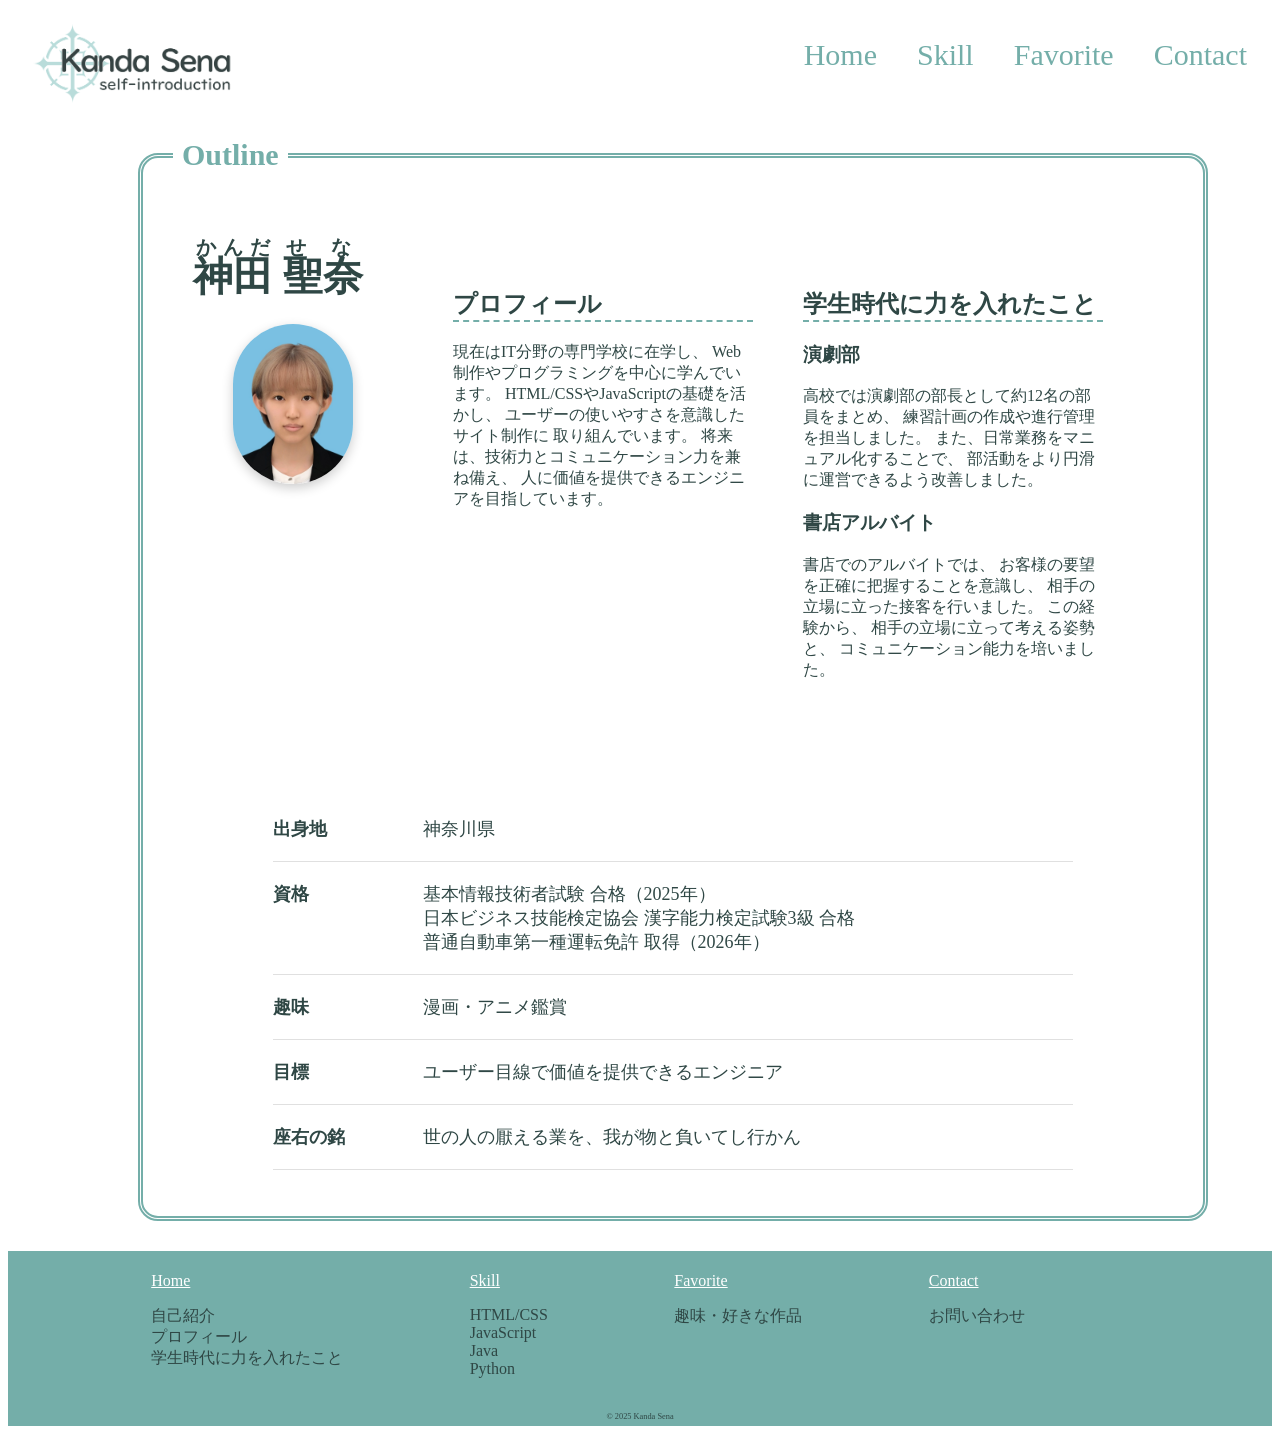
<file: index.html>
<!DOCTYPE html>
<html lang="ja">

<head>

    <meta charset="UTF-8">
    <meta name="viewport" content="width=device-width, initial-scale=1.0">

    <title>神田 聖奈 | Portfolio</title>

    <link rel="icon" type="image/png" href="assets/images/fav_logo.png">

    <link rel="stylesheet" href="assets/css/base.css">
    <link rel="stylesheet" href="assets/css/index.css">

</head>

<body>

    <!-- Header -->
    <div id="header"></div>

    <!-- Main -->
    <main>

        <div class="box">

            <span class="box-title">Outline</span>

            <div id="pagebody">

                <!-- Profile Header -->
                <section id="name_pic">

                    <h1>
                        <ruby>
                            神田 <rp>(</rp><rt>かんだ</rt><rp>)</rp> 聖奈 <rp>(</rp><rt>せな</rt><rp>)</rp>
                        </ruby>
                    </h1>

                    <figure class="pic"><img src="assets/images/profile.jpg" alt="神田聖奈のプロフィール写真" loading="lazy"></figure>


                </section>

                <!-- Profile -->
                <section id="profile">

                    <h2>プロフィール</h2>

                    <p>
                        現在はIT分野の専門学校に在学し、
                        Web制作やプログラミングを中心に学んでいます。

                        HTML/CSSやJavaScriptの基礎を活かし、
                        ユーザーの使いやすさを意識したサイト制作に
                        取り組んでいます。

                        将来は、技術力とコミュニケーション力を兼ね備え、
                        人に価値を提供できるエンジニアを目指しています。
                    </p>

                </section>

                <!-- Student Activities -->
                <section id="student-life">

                    <h2>学生時代に力を入れたこと</h2>

                    <h3>演劇部</h3>

                    <p>
                        高校では演劇部の部長として約12名の部員をまとめ、
                        練習計画の作成や進行管理を担当しました。

                        また、日常業務をマニュアル化することで、
                        部活動をより円滑に運営できるよう改善しました。
                    </p>

                    <h3>書店アルバイト</h3>

                    <p>
                        書店でのアルバイトでは、
                        お客様の要望を正確に把握することを意識し、
                        相手の立場に立った接客を行いました。

                        この経験から、
                        相手の立場に立って考える姿勢と、
                        コミュニケーション能力を培いました。
                    </p>

                </section>

            </div>

            <!-- Details -->
            <section class="profile-detail">

                <ul class="profile-list">

                    <li>
                        <span class="label">出身地</span>
                        <span class="value">神奈川県</span>
                    </li>

                    <li>
                        <span class="label">資格</span>
                        <span class="value">
                            基本情報技術者試験 合格（2025年）
                            <br>
                            日本ビジネス技能検定協会 漢字能力検定試験3級 合格
                            <br>
                            普通自動車第一種運転免許 取得（2026年）
                        </span>
                    </li>

                    <li>
                        <span class="label">趣味</span>
                        <span class="value">
                            漫画・アニメ鑑賞
                        </span>
                    </li>

                    <li>
                        <span class="label">目標</span>
                        <span class="value">
                            ユーザー目線で価値を提供できるエンジニア
                        </span>
                    </li>

                    <li>
                        <span class="label">座右の銘</span>
                        <span class="value">
                            世の人の厭える業を、我が物と負いてし行かん
                        </span>
                    </li>

                </ul>

            </section>

        </div>

    </main>

    <!-- Footer -->
    <div id="footer"></div>


    <!-- JavaScript -->
    <script src="assets/js/common.js"></script>
    <script src="assets/js/include.js"></script>

</body>

</html>
</file>
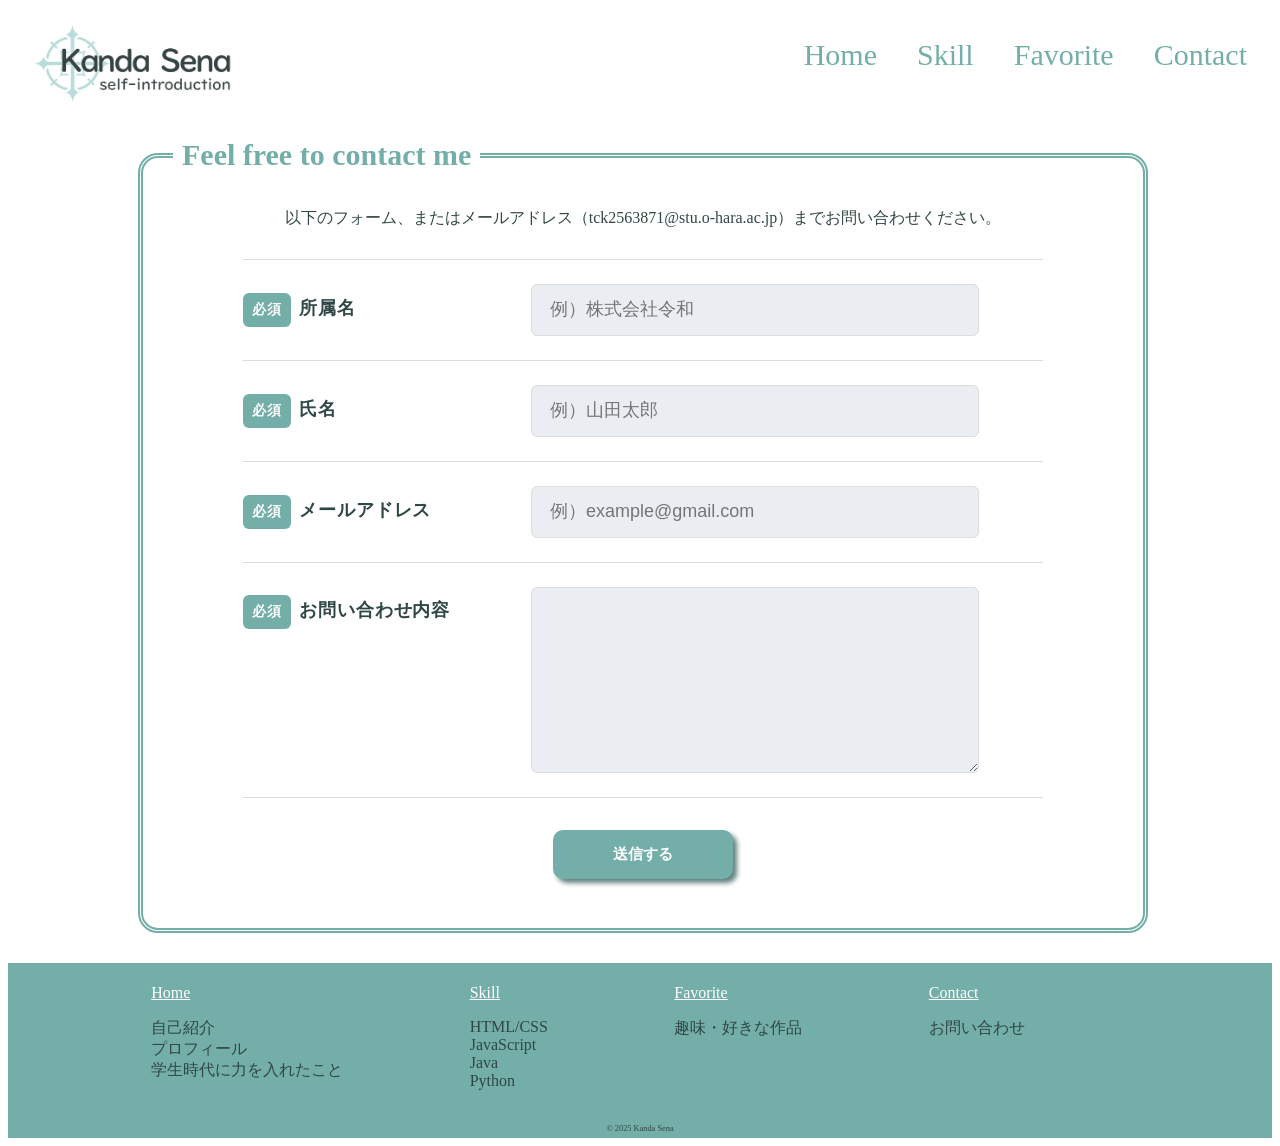
<file: pages/contact.html>
<!DOCTYPE html>
<html>
    <head>
        <meta charset = "UTF-8">
        <title>神田 聖奈 | Contact</title>
        <link rel="icon" href="../assets/images/fav_logo.png" id="favicon">
        <link rel="stylesheet" href="../assets/css/base.css">
        <link rel="stylesheet" href="../assets/css/contact.css">
    </head>

    <body>
        <!-- ヘッダー -->
        <div id="header"></div>


        <!-- メイン -->
            <div class="box">
                <span class="box-title">Feel free to contact me</span>
                <p id="info">以下のフォーム、またはメールアドレス（tck2563871@stu.o-hara.ac.jp）までお問い合わせください。</p>

                <form
                    id="contact-form"
                    class="Form"
                    action="https://formspree.io/f/xdarqaay"
                    method="POST">

                    <!-- スパム対策（ハニーポット） -->
                    <input
                        type="text"
                        name="_gotcha"
                        style="display:none">

                    <div class="Form-Item">
                        <p class="Form-Item-Label">
                            <span class="Form-Item-Label-Required">必須</span>所属名
                        </p>

                        <input
                            type="text"
                            name="company"
                            class="Form-Item-Input"
                            placeholder="例）株式会社令和"
                            required>
                    </div>

                    <div class="Form-Item">
                        <p class="Form-Item-Label">
                            <span class="Form-Item-Label-Required">必須</span>氏名
                        </p>

                        <input
                            type="text"
                            name="name"
                            class="Form-Item-Input"
                            placeholder="例）山田太郎"
                            required>
                    </div>

                    <div class="Form-Item">
                        <p class="Form-Item-Label">
                            <span class="Form-Item-Label-Required">必須</span>メールアドレス
                        </p>

                        <input
                            type="email"
                            name="email"
                            class="Form-Item-Input"
                            placeholder="例）example@gmail.com"
                            required>
                    </div>

                    <div class="Form-Item">
                        <p class="Form-Item-Label isMsg">
                            <span class="Form-Item-Label-Required">必須</span>お問い合わせ内容
                        </p>

                        <textarea
                            name="message"
                            class="Form-Item-Textarea"
                            required></textarea>
                    </div>

                    <button
                        type="submit"
                        class="Form-Btn">
                        送信する
                    </button>

                </form>
            </div>
        <!-- メイン -->

        <!-- Footer -->
        <div id="footer"></div>

        <!-- JavaScript -->
        <script src="../assets/js/include.js"></script>
        <script src="../assets/js/common.js"></script>

    </body>
</html>
</file>
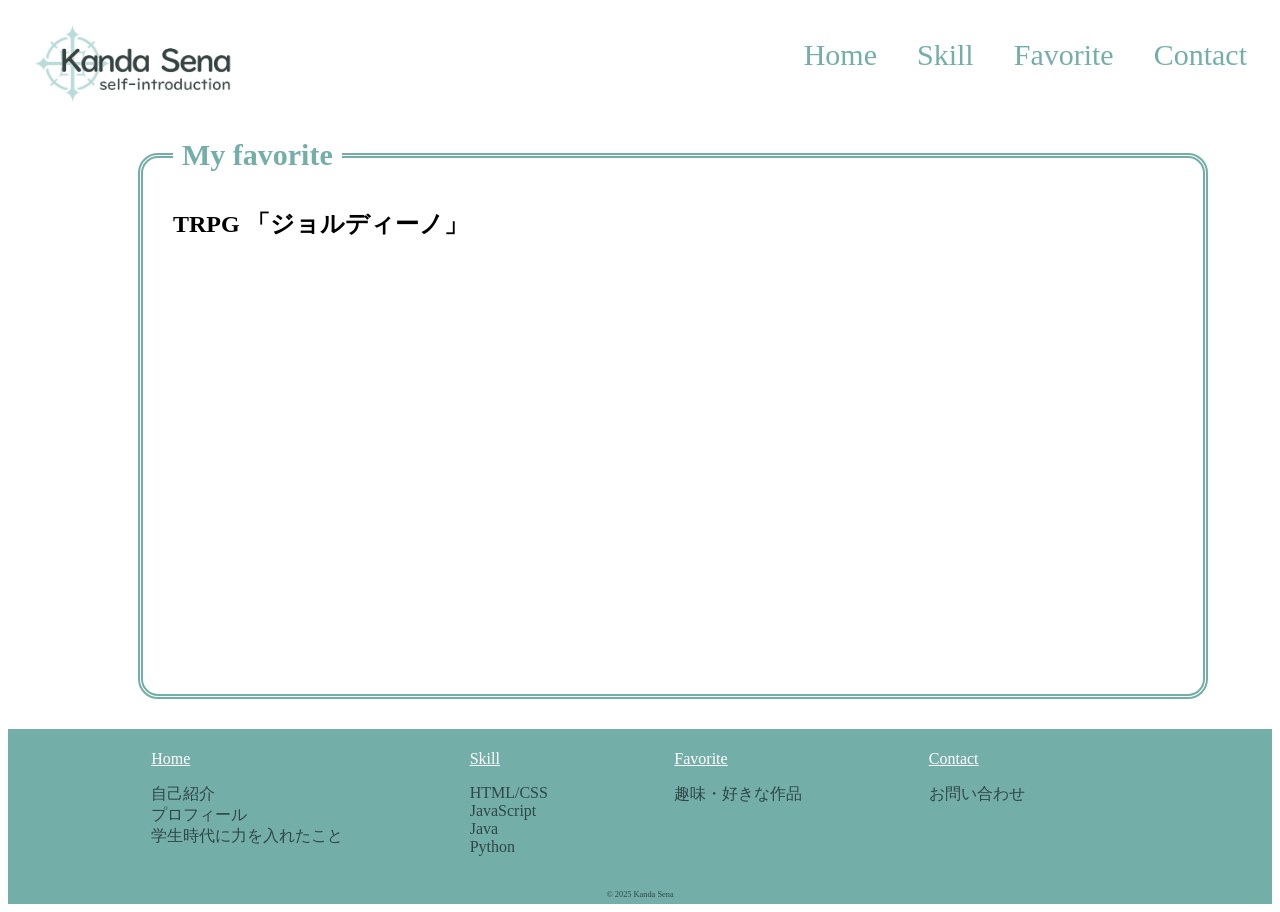
<file: pages/favorite.html>
<!DOCTYPE html>
<html>
    <head>
        <meta charset = "UTF-8">
        <title>神田 聖奈 | Favorite</title>
        <link rel="icon" href="../assets/images/fav_logo.png" id="favicon">
        <link rel="stylesheet" href="../assets/css/base.css">
        <link rel="stylesheet" href="../assets/css/favorite.css">
    </head>

    <body>
        <!-- ヘッダー -->
        <div id="header"></div>

        <!-- メイン -->
         <div class="box">
            <span class="box-title">My favorite</span>

            <h2>TRPG 「ジョルディーノ」</h2>
            <iframe src="https://www.google.com/maps/embed?pb=!1m18!1m12!1m3!1d207374.7759696122!2d139.12746298671874!3d35.69593580000001!2m3!1f0!2f0!3f0!3m2!1i1024!2i768!4f13.1!3m3!1m2!1s0x6018e16b56bb1fd9%3A0x69fca3f50e331589!2z44K444On44Or44OH44Kj44O844OO!5e0!3m2!1sja!2sjp!4v1747556357311!5m2!1sja!2sjp" width="auto" height="400" style="border:0;" allowfullscreen="" loading="lazy" referrerpolicy="no-referrer-when-downgrade"></iframe>
         </div>
        <!-- メイン -->

        <!-- Footer -->
        <div id="footer"></div>

        <!-- JavaScript -->
        <script src="../assets/js/include.js"></script>
        <script src="../assets/js/common.js"></script>

    </body>
</html>
</file>
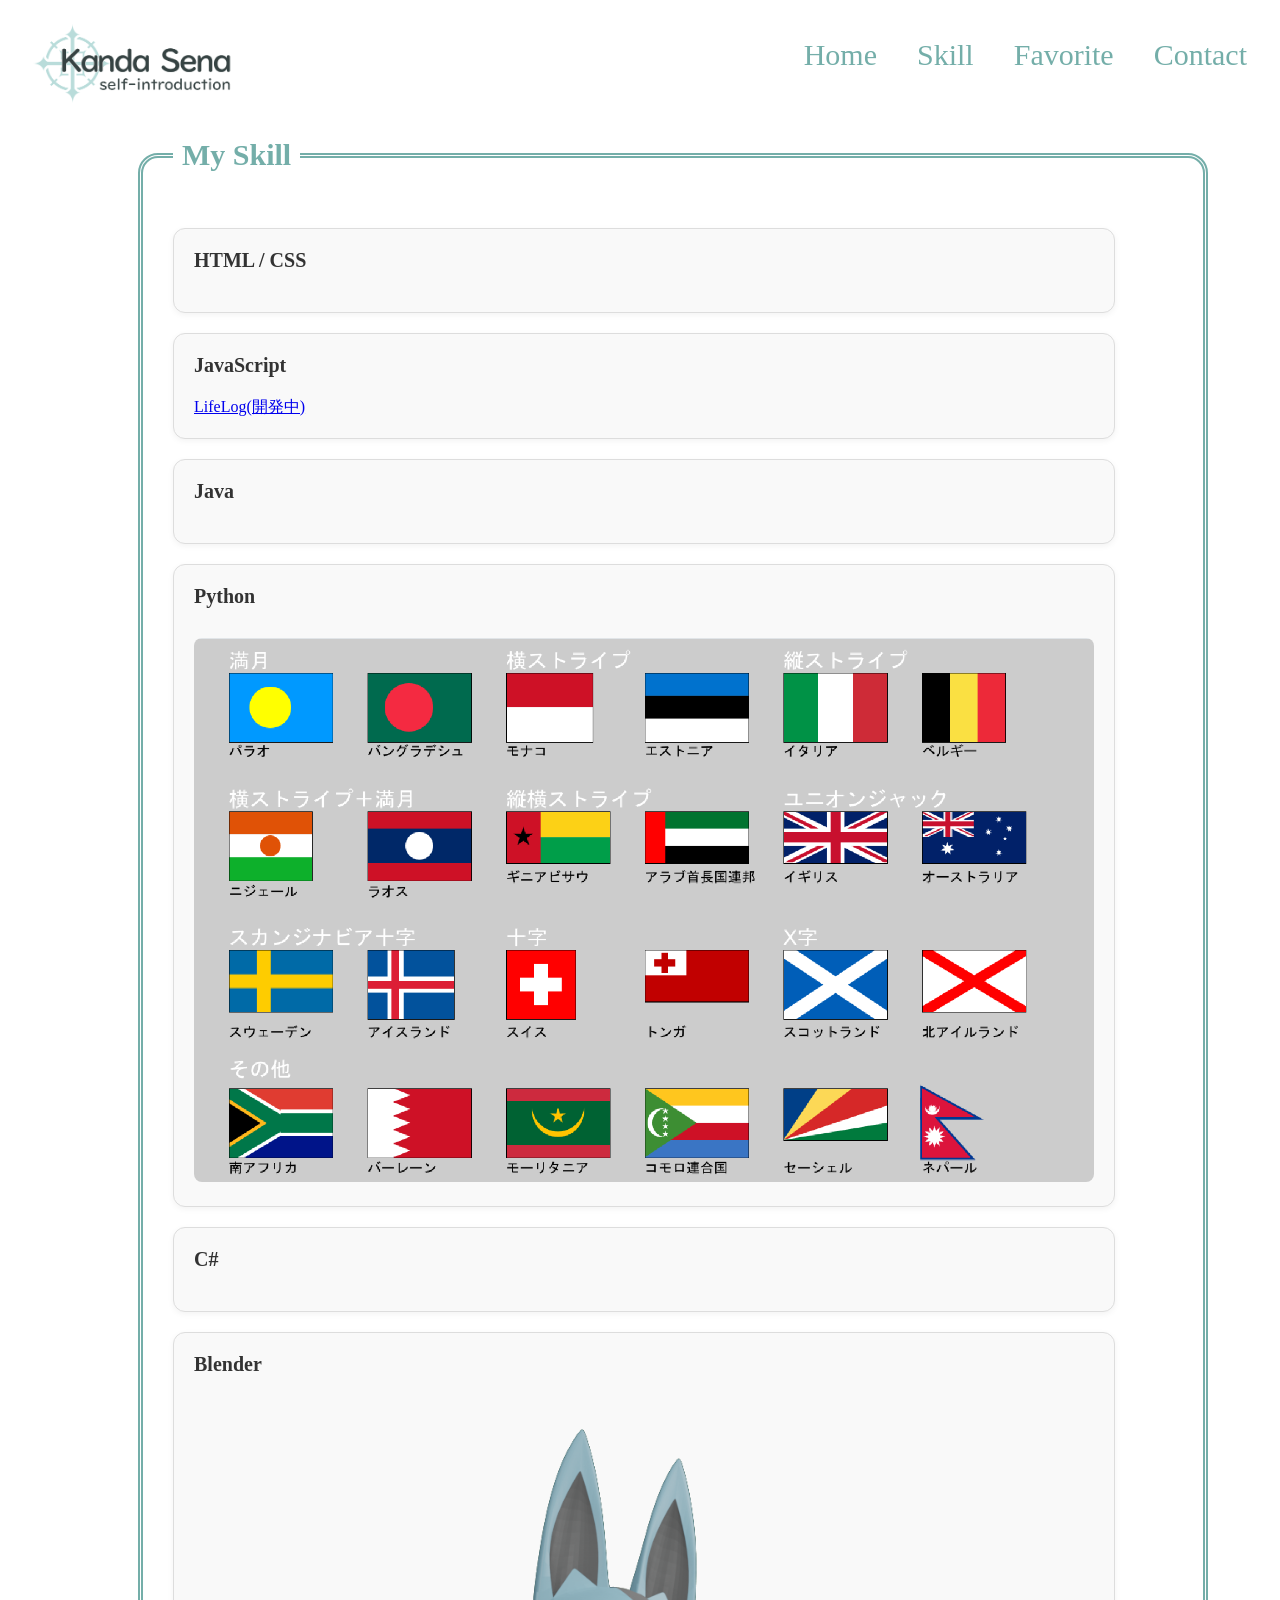
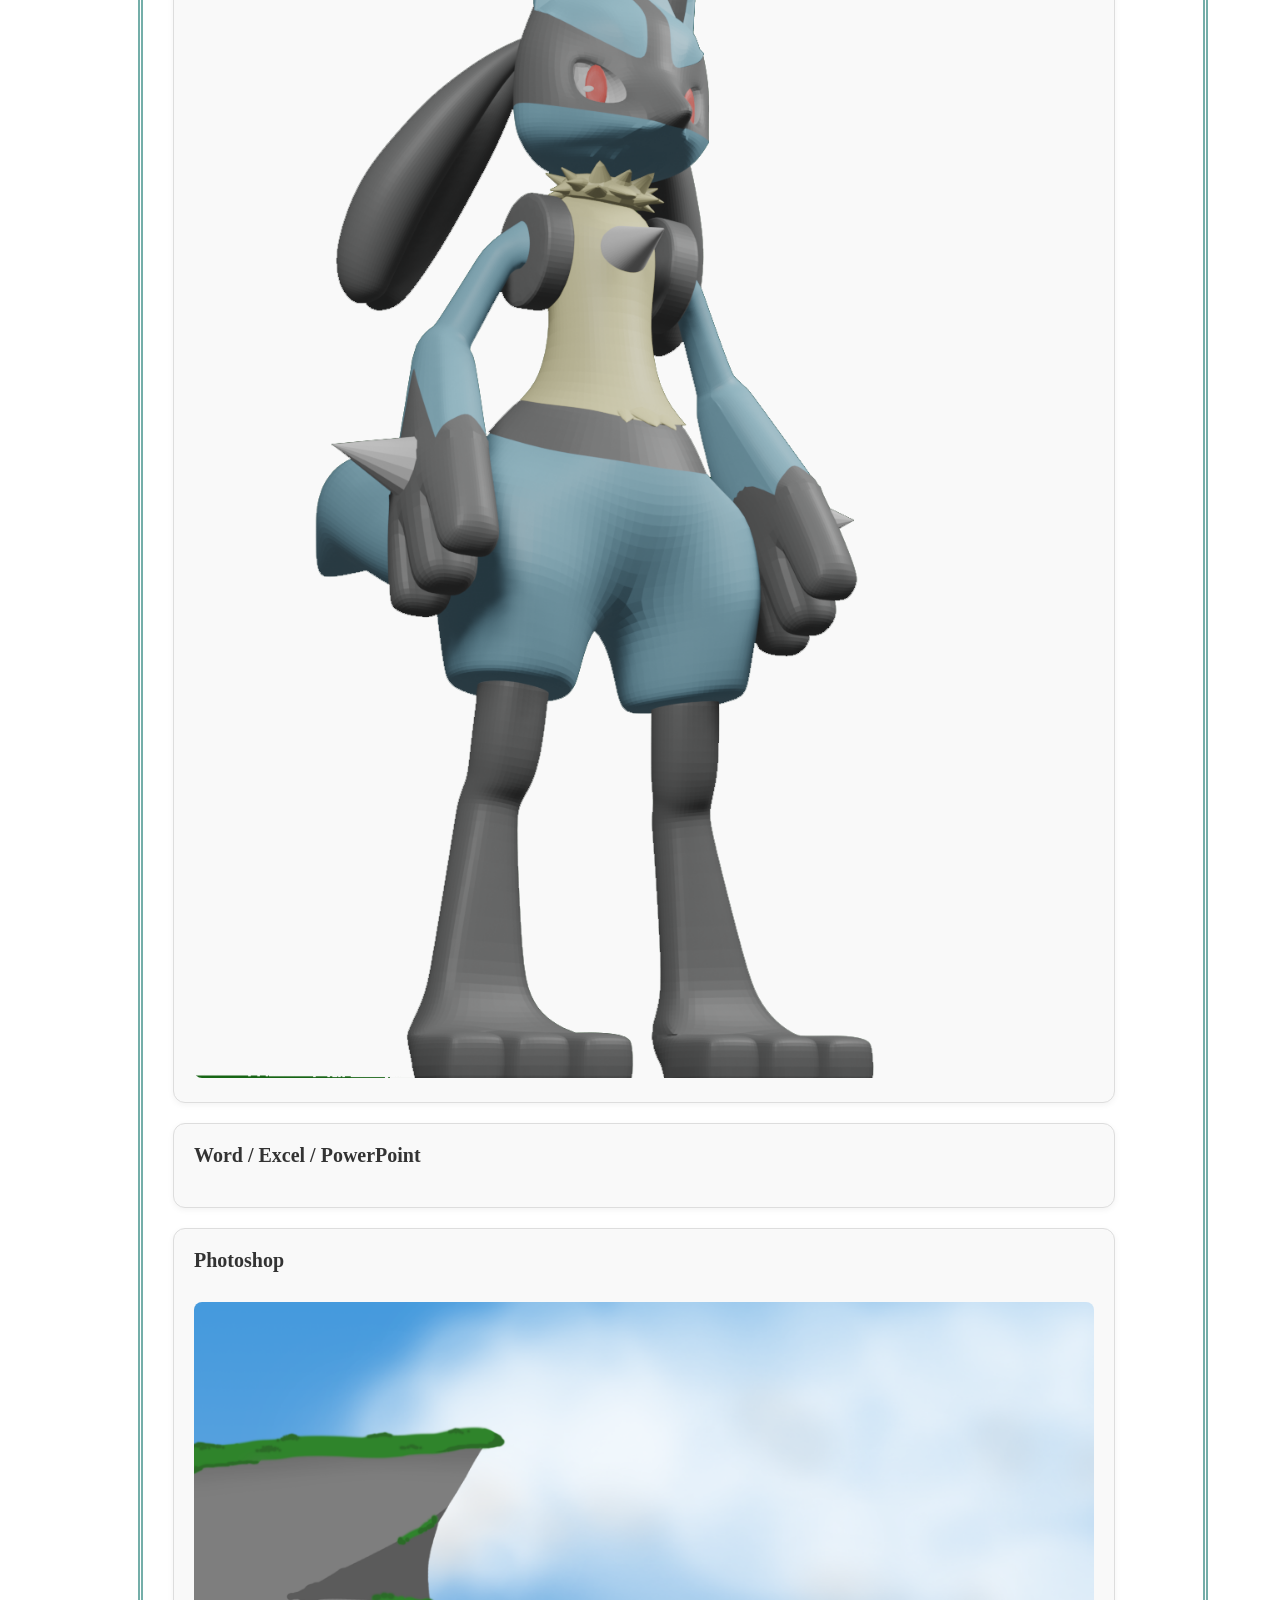
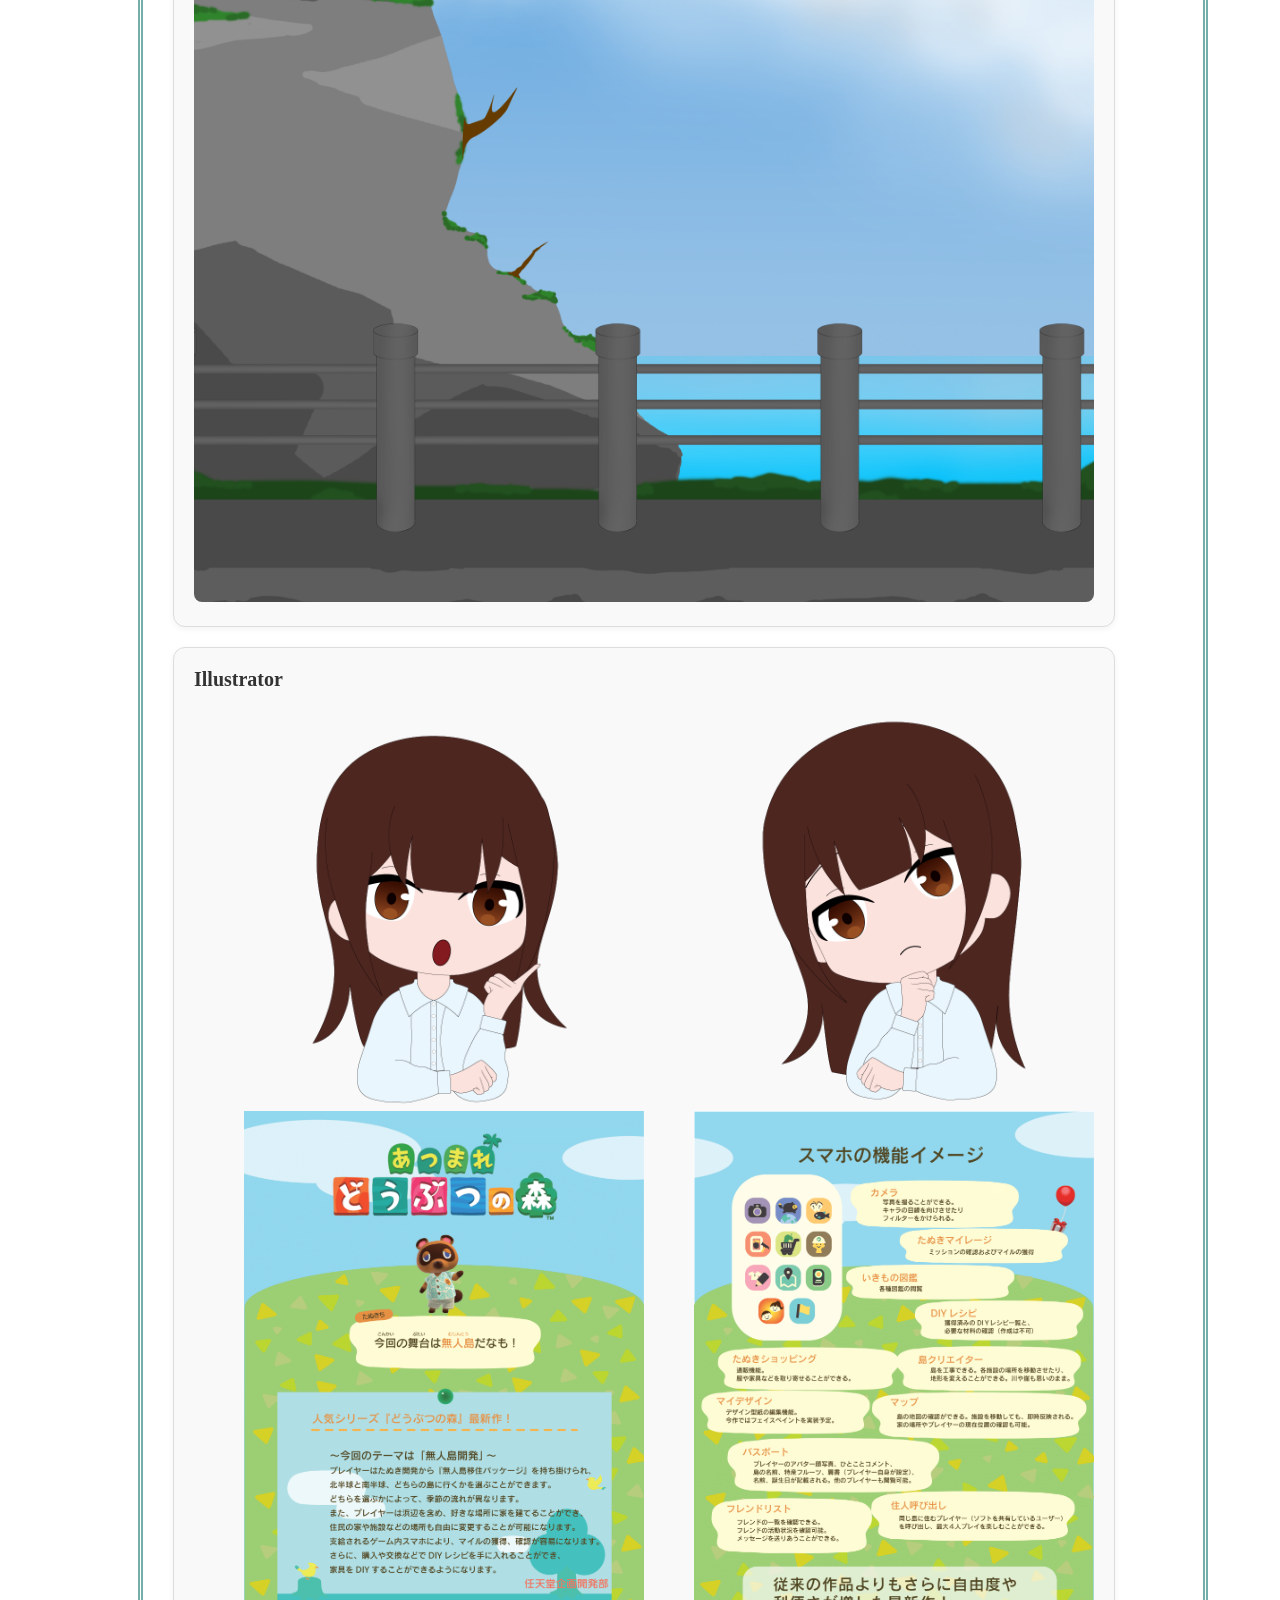
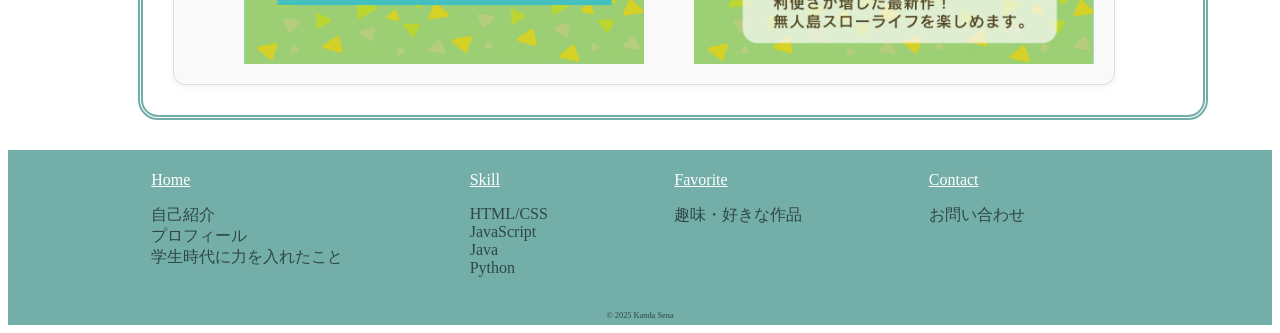
<file: pages/skill.html>
<!DOCTYPE html>
<html>
    <head>
        <meta charset = "UTF-8">
        <title>神田 聖奈 | Skill</title>
        <link rel="icon" href="../assets/images/fav_logo.png" id="favicon">
        <link rel="stylesheet" href="../assets/css/base.css">
        <link rel="stylesheet" href="../assets/css/skill.css">
    </head>

    <body>
        <!-- ヘッダー -->
        <div id="header"></div>
         
        <!-- メイン -->
            <div class="box">
                <span class="box-title">My Skill</span>
                <div class="skill-list">
                    <div class="skill-item">
                        <h3>HTML / CSS</h3>
                    </div>
                    <div class="skill-item">
                        <h3>JavaScript</h3>
                        <a href="https://sena-kanda-1204.github.io/portfolio-LifeLog/">LifeLog(開発中)</a>
                    </div>
                    <div class="skill-item">
                        <h3>Java</h3>
                    </div>
                    <div class="skill-item">
                        <h3>Python</h3>
                        <img src="../assets/images/python.png" class="skill-pic" alt="Python作品">
                    </div>
                    <div class="skill-item">
                        <h3>C#</h3>
                    </div>
                    <div class="skill-item">
                        <h3>Blender</h3>
                        <img src="../assets/images/Blen_1.png" class="skill-pic" alt="Blender作品">
                    </div>
                    <div class="skill-item">
                        <h3>Word / Excel / PowerPoint</h3>
                    </div>
                    <div class="skill-item">
                        <h3>Photoshop</h3>
                        <img src="../assets/images/Photo_1.png" class="skill-pic" alt="Photoshop作品">
                    </div>
                    <div class="skill-item">
                        <h3>Illustrator</h3>
                        <div class="skill-Ill">
                            <img src="../assets/images/Illu_1.png" class="skill-Illust" alt="Illustrator作品1">
                            <img src="../assets/images/Illu_2.png" class="skill-Illust" alt="Illustrator作品2">
                        </div>
                        <div class="skill-Ill">
                            <img src="../assets/images/TK230078_神田聖奈-1.png" class="skill-Illust" alt="Illustrator作品3">
                            <img src="../assets/images/TK230078_神田聖奈-2.png" class="skill-Illust" alt="Illustrator作品4">
                        </div>
                    </div>
                </div>
            </div>

        <!-- Footer -->
        <div id="footer"></div>

        <!-- JavaScript -->
        <script src="../assets/js/include.js"></script>
        <script src="../assets/js/common.js"></script>

    </body>
</html>
</file>
<file: assets/css/base.css>
@charset "UTF-8";

/*============================================
ヘッダー
============================================*/
header {
 display: flex;
 justify-content:space-between; /*子要素を両端に設置*/
 padding: 0 15px;
}

#logo img {
 margin-left: 10px;
 width: 200px;
}

#global_navi ul {
 list-style: none;
 display: flex;
 margin-top: 30px;
 padding: 0;
}

#global_navi ul li {
 margin-left: 20px;
 font-size: 30px;
}

.nav_anime a {
 text-decoration: none;
 color: #74aea9;
}

.nav_anime {
 position: relative;
 z-index: 1;
 padding: 0 10px;
}

.nav_anime::before {
 background: #74aea9;
 content: "";
 display: block;
 width: 100%;
 height: 100%;
 position: absolute;
 left: 0;
 bottom: 0;
 transform: scale(0, 1);
 transform-origin: right top;
 transition: transform 0.3s;
 z-index: -1;
}

.nav_anime a:hover {
 color: #fff;
}

.nav_anime:hover::before {
 transform-origin: left top;
 transform: scale(1, 1);
}

.main {
 margin-top: 60px;
}

/* ハンバーガーメニュー（スマホ用） */
@media only screen and (max-width: 768px) {
 #logo img {
 width: 180px;
 }

 #global_navi {
 position: fixed;
 right: -320px;
 top: 0;
 width: 300px;
 height: 100vh;
 padding-top: 60px;
 background-color: #74aea9;
 transition: all 0.6s;
 z-index: 200;
 overflow-y: auto;
 }

 .nav_anime a {
 color: #ffffff;
 display: inline-block;
 transition: .3s;
 }

 .nav_anime a:hover {
    transform: scale(1.1);
 }

 .hamburger {
 position: absolute;
 right: 15px;
 top: 40px;
 width: 40px;
 height: 40px;
 cursor: pointer;
 z-index: 300;
 }

 .hamburger_border {
 position: absolute;
 left: 11px;
 width: 18px;
 height: 2px;
 background-color: #333;
 transition: all 0.6s;
 }

 .hamburger_border_top {
 top: 14px;
 }

 .hamburger_border_center {
 top: 20px;
 }

 .hamburger_border_bottom {
 top: 26px;
 }

 .black_bg {
 position: fixed;
 left: 0;
 top: 0;
 width: 100vw;
 height: 100vh;
 z-index: 100;
 background-color: #333;
 opacity: 0;
 visibility: hidden;
 transition: all 0.6s;
 cursor: pointer;
 }

 .nav-open #global_navi {
 right: 0;
 }

 .nav-open .black_bg {
 opacity: 0.8;
 visibility: visible;
 }

 .nav-open .hamburger_border_top {
 transform: rotate(45deg);
 top: 20px;
 }

 .nav-open .hamburger_border_center {
 width: 0;
 left: 50%;
 }

 .nav-open .hamburger_border_bottom {
 transform: rotate(-45deg);
 top: 20px;
 }

 #global_navi ul {
 flex-direction: column;
 align-items: center;
 }

 #global_navi ul li {
 margin: 10px 0;
 }
}


/*============================================
フッター
============================================*/
footer {
    padding-top: 5px;
    background-color: #74aea9;
}

#bottom_navi ul {
    margin-left: 40px;
    width: 1000px;
    list-style: none;
    display: flex;
}

#bottom_navi ul li a {
    color:#ffffff;
}

.bottom_navi_element {
    margin:  0 auto; 
}

#bottom_navi p {
    color:#2f4745;
}

#copyright {
    clear:both;			/*回り込みを解除する*/
	font-size:x-small;		/*フォントサイズを小さくする*/
	text-align:center;		/*センタリング*/
    padding-bottom: 5px;
    color: #2f4745;
}


@media screen and (max-width: 768px) {
 #bottom_navi ul {
 margin-right: auto;
 margin-left: auto;
 max-width: 400px;
 justify-content: center;
 }

 #bottom_navi p {
 display: none; /* <p>を非表示にする */
 }
}
</file>
<file: assets/css/index.css>
@charset "UTF-8";


/*============================================
メインメニュー
============================================*/

.box {
  width:1000px;
  position: relative;
  margin: 30px 130px 30px 130px;
  padding: 30px;
  border: double 5px #74aea9;
  border-radius: 20px;
}
.box .box-title {
  position: absolute;
  display: inline-block;
  top: -18px;
  left: 30px;
  padding: 0 9px;
  line-height: 1;
  font-size: 30px;
  background: #FFF;
  color: #74aea9;
  font-weight: bold;
}


div#pagebody {
  color: #2f4745;
  margin-top: 30px;
  display: flex;
}

.pic img {
 width: 120px;
 border-radius: 90px;
 box-shadow: 0 4px 12px rgba(0, 0, 0, 0.2);
}

.icon {
 display: inline-block;
 margin-right: 10px;
 transition: transform 0.3s ease;
}
.icon img {
 width: 30px;
 transition: filter 0.3s ease;
}
.icon:hover img {
 filter: brightness(1.2);
 transform: scale(1.1);
}

#icon {
  text-align: center;
}

ruby {
 font-size: 40px;
 font-weight: bold;
}

#name_pic {
  margin-left: 20px;
}

h2 {
  border-bottom:dashed 2px #74aea9;
}

#profile {
  max-width: 300px;
  margin-top: 50px;
  margin-left: 60px;
}

#student-life {
  max-width: 300px;
  margin-top: 50px;
  margin-left: 50px;
  gap: 30px;
}


/* プロフィールリスト */
.profile-list {
 list-style: none;
 width: 800px;
 padding: 0;
 margin-left: auto;
 margin-right: auto;
 margin-top: 100px;
}

.profile-list li {
 display: flex;
 align-items: flex-start;
 padding: 20px 0;
 border-bottom: 1px solid #e0e0e0;
 font-size: 18px;
 color: #2f4745;
}

.profile-list .label {
 width: 150px; /* ラベルの幅を固定してコロン位置を揃える */
 font-weight: bold;
 color: #2f4745;
 flex-shrink: 0;
}

.profile-list .value {
 flex: 1;
 color: #2f4745;
}
/*============================================
スマホメニュー
============================================*/

@media only screen and (max-width: 768px) {
  .box {
    width: auto;
    margin: 30px 20px;
  }

  #pagebody {
    display:flex;
    flex-flow: column;
    text-align: center;
  }

  #profile {
    margin-top: 50px;
    margin-left: auto;
    margin-right: auto;
  }

  #student-life {
    margin-top: 50px;
    margin-left: auto;
    margin-right: auto;
  }

  .profile-list {
    max-width:fit-content;
  }

   .profile-list li {
 font-size: 16px;
 flex-direction: column;
 }

 .profile-list .label {
 margin-bottom: 10px;
 }

 .profile-list .value {
 margin-left: 20px;
 }
}
</file>
<file: assets/css/contact.css>
@charset "UTF-8";

.box {
  width:1000px;
  position: relative;
  margin: 30px 130px 30px 130px;
  border: double 5px #74aea9;
  border-radius: 20px;
}
.box .box-title {
  position: absolute;
  display: inline-block;
  top: -18px;
  left: 30px;
  padding: 0 9px;
  line-height: 1;
  font-size: 30px;
  background: #FFF;
  color: #74aea9;
  font-weight: bold;
}
.box p {
  margin: 0; 
  padding: 0;
}

p#info {
  margin-top: 50px;
  margin-bottom: 30px;
  text-align: center;
}

p {
  color:#2f4745;
}

.Form {
  margin-top: 50px;
  margin:0 auto;
  max-width: 800px;
}

.Form-Item {
  border-top: 1px solid #ddd;
  padding-top: 24px;
  padding-bottom: 24px;
  width: 100%;
  display: flex;
  align-items: center;
}

.Form-Item:nth-child(5) {
  border-bottom: 1px solid #ddd;
}
.Form-Item-Label {
  width: 100%;
  max-width: 248px;
  letter-spacing: 0.05em;
  font-weight: bold;
  font-size: 18px;
}

.Form-Item-Label.isMsg {
  margin-top: 8px;
  margin-bottom: auto;
}

.Form-Item-Label-Required {
  border-radius: 6px;
  margin-right: 8px;
  padding-top: 8px;
  padding-bottom: 8px;
  width: 48px;
  display: inline-block;
  text-align: center;
  background: #74aea9;
  color: #fff;
  font-size: 14px;
}

.Form-Item-Input {
  border: 1px solid #ddd;
  border-radius: 6px;
  margin-left: 40px;
  padding-left: 1em;
  padding-right: 1em;
  height: 48px;
  flex: 1;
  width: 100%;
  max-width: 410px;
  background: #eaedf2;
  font-size: 18px;
}

.Form-Item-Textarea {
  border: 1px solid #ddd;
  border-radius: 6px;
  margin-left: 40px;
  padding-left: 1em;
  padding-right: 1em;
  height: 180px;
  flex: 1;
  width: 100%;
  max-width: 410px;
  background: #eaedf2;
  font-size: 18px;
}

.Form-Btn {
  border-radius: 10px;
  margin-top: 32px;
  margin-bottom: 49px;
  margin-left: auto;
  margin-right: auto;
  padding-top: 13px;
  padding-bottom: 13px;
  width: 180px;
  display: block;
  background: #74aea9;
  color: #fff;
  font-weight: bold;
  font-size: 15px;
  transition    : .3s;         /* なめらか変化 */
  box-shadow    : 4px 4px 5px #60807d;  /* 影の設定 */
  border        : 2px solid #74aea9;    /* 枠の指定 */
}

.Form-Btn:hover {
  box-shadow    : none;        /* カーソル時の影消去 */
  color         : #74aea9;     /* 背景色     */
  background    : #ffffff;     /* 文字色     */
}

.thanks {
    text-align: center;
    padding: 40px 20px;
}

.thanks h1 {
    margin-bottom: 20px;
}

.thanks p {
    margin-bottom: 16px;
    line-height: 1.8;
}

.thanks .Form-Btn {
    display: inline-block;
    margin-top: 20px;
    text-decoration: none;
}

/*============================================
スマホメニュー
============================================*/

@media only screen and (max-width: 768px) {
  .box {
    width: auto;
    margin: 30px 20px;
  }

 .box .box-title {
 font-size: 22px;
 left: 20px;
 }

 p#info {
 font-size: 14px;
 margin-top: 30px;
 margin-bottom: 20px;
 padding: 0 20px;
 }

 .Form {
 padding: 0 10px;
 }

 .Form-Item {
 flex-direction: column;
 align-items: flex-start;
 padding-top: 16px;
 }

 .Form-Item-Label {
 font-size: 16px;
 }

 .Form-Item-Input,
 .Form-Item-Textarea {
 box-sizing: border-box;
 padding: 1em;
 width:100%;
 height: 100%;
 margin-top: 10px;
 margin-left: auto;
 margin-right: auto;
 max-width: auto;
 font-size: 16px;
 }

 .Form-Item-Textarea {
 height: 140px;
 }

}
</file>
<file: assets/css/favorite.css>
@charset "UTF-8";

.box {
  width:1000px;
  position: relative;
  margin: 30px 130px 30px 130px;
  padding: 30px;
  border: double 5px #74aea9;
  border-radius: 20px;
}
.box .box-title {
  position: absolute;
  display: inline-block;
  top: -18px;
  left: 30px;
  padding: 0 9px;
  line-height: 1;
  font-size: 30px;
  background: #FFF;
  color: #74aea9;
  font-weight: bold;
}

/*============================================
スマホメニュー
============================================*/

@media only screen and (max-width: 768px) {
  .box {
    width: auto;
    margin: 30px 20px;
  }
}
</file>
<file: assets/css/skill.css>
@charset "UTF-8";

.box {
  width:1000px;
  position: relative;
  margin: 30px 130px 30px 130px;
  padding: 30px;
  border: double 5px #74aea9;
  border-radius: 20px;
}
.box .box-title {
  position: absolute;
  display: inline-block;
  top: -18px;
  left: 30px;
  padding: 0 9px;
  line-height: 1;
  font-size: 30px;
  background: #FFF;
  color: #74aea9;
  font-weight: bold;
}


/* スキルリスト全体 */
.skill-list {
 display: flex;
 flex-wrap: wrap;
 gap: 20px;
 margin-top: 40px;
}

/* 各スキルカード */
.skill-item {
 background-color: #f9f9f9;
 border: 1px solid #ddd;
 border-radius: 12px;
 padding: 20px;
 width: 900px;
 box-shadow: 0 2px 6px rgba(0, 0, 0, 0.05);
}

.skill-Ill {
  display: flex;
}

.skill-Illust {
  width: 400px;
  margin-left: 50px;
}

.skill-item h3 {
 margin-top: 0;
 color: #333;
 font-size: 20px;
}

/* スキル画像 */
.skill-pic {
 width: 100%;
 max-width: 100%;
 height: auto;
 margin-top: 10px;
 border-radius: 8px;
}

/* 動画 */
.skill-item video {
 margin-top: 10px;
 border-radius: 8px;
 width: 100%;
 max-width: 100%;
}


/*============================================
スマホメニュー
============================================*/

@media only screen and (max-width: 768px) {
  .box {
    width: auto;
    margin: 30px 20px;
  }

 .skill-item {
 width: 100%;
 }

 .skill-Ill {
  flex-direction: column;
 }

 .skill-Illust {
  margin-top:10px;
  width: 200px;
}

}
</file>
